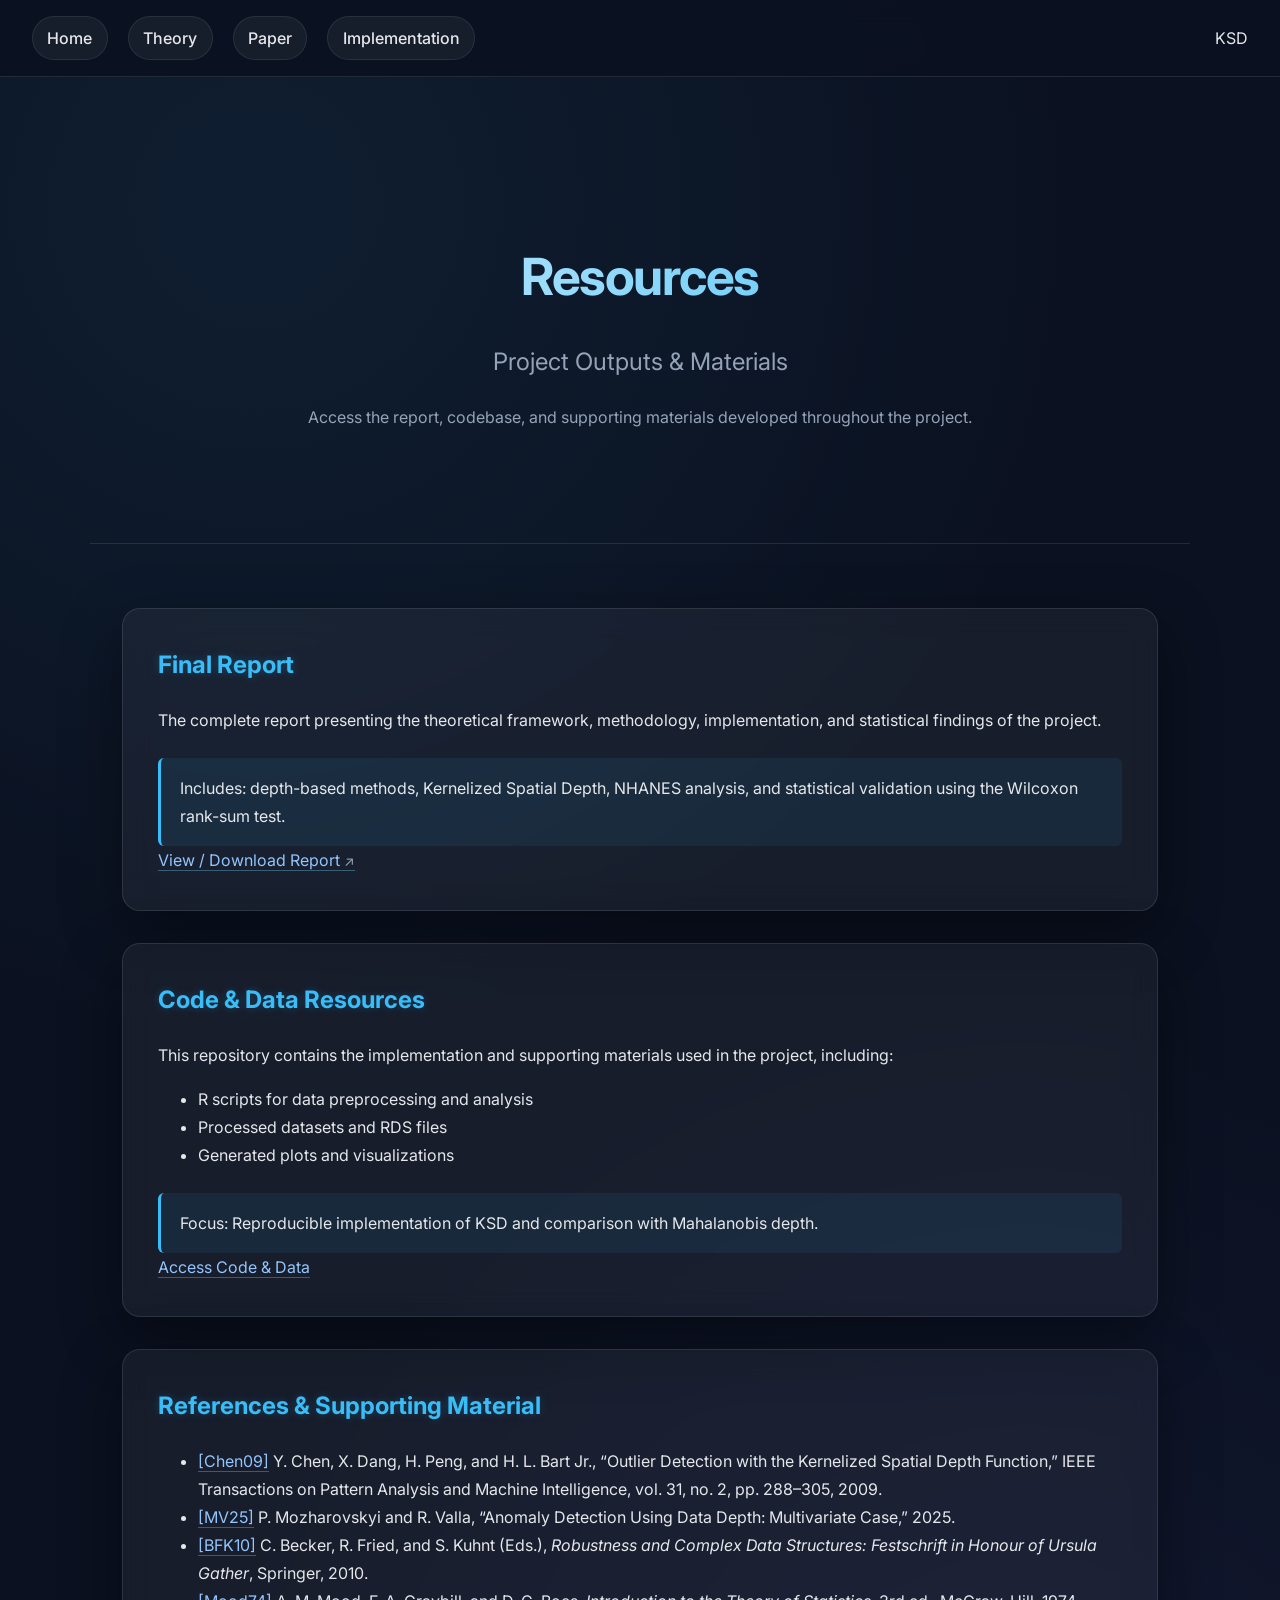
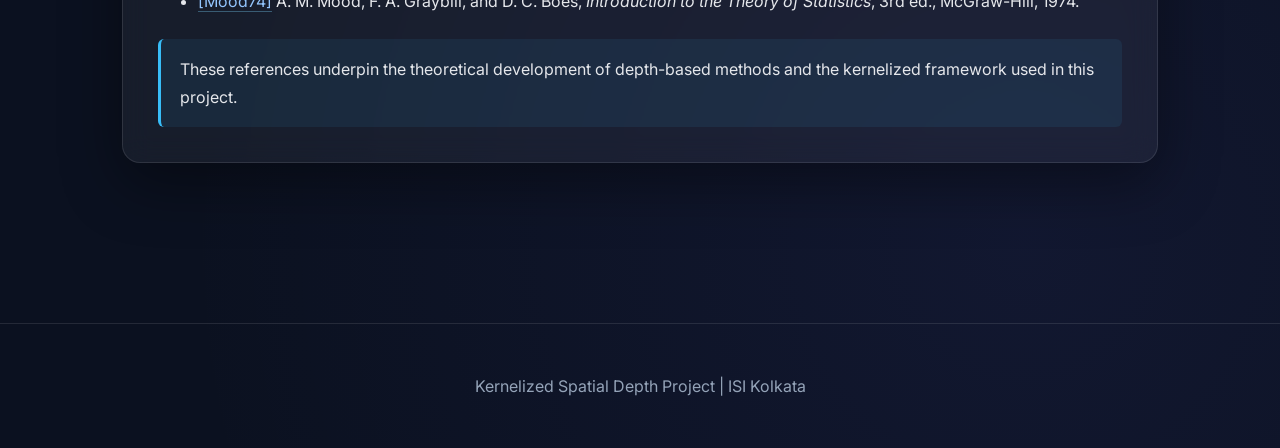
<file: resources.html>
<!DOCTYPE html>
<html lang="en">
<head>
<meta charset="UTF-8">
<meta name="viewport" content="width=device-width, initial-scale=1.0">

<title>Resources | KSD Project</title>

<link rel="stylesheet" href="css/style.css">

</head>

<body>

<nav>
  <div class="links">
    <a href="index.html">Home</a>
    <a href="theory.html">Theory</a>
    <a href="paper.html">Paper</a>
    <a href="implementation.html">Implementation</a>
    
  </div>

  <div class="logo">KSD</div>
</nav>

<!-- HERO -->
<section class="hero">
  <h1>Resources</h1>
  <h2>Project Outputs & Materials</h2>
  <p>
    Access the report, codebase, and supporting materials
    developed throughout the project.
  </p>
</section>

<section>

<!-- REPORT -->
<div class="card">
  <h2>Final Report</h2>

  <p>
    The complete report presenting the theoretical framework, methodology,
    implementation, and statistical findings of the project.
  </p>

  <div class="highlight">
    Includes: depth-based methods, Kernelized Spatial Depth, NHANES analysis,
    and statistical validation using the Wilcoxon rank-sum test.
  </div>

  <a href="assets/pdf/SM4_KSD_Project.pdf" class="pdf-link" target="_blank">
    View / Download Report
  </a>
</div>


<!-- CODE & DATA -->
<div class="card">
  <h2>Code & Data Resources</h2>

  <p>
    This repository contains the implementation and supporting materials
    used in the project, including:
  </p>

  <ul>
    <li>R scripts for data preprocessing and analysis</li>
    <li>Processed datasets and RDS files</li>
    <li>Generated plots and visualizations</li>
  </ul>

  <div class="highlight">
    Focus: Reproducible implementation of KSD and comparison with Mahalanobis depth.
  </div>

  <a href="https://github.com/StatShaan27/sm4proj/tree/main/Rcodes" target="_blank">
    Access Code & Data
  </a>
</div>
  <div class="card">
  <h2>References & Supporting Material</h2>

  <ul>
    <li>
      <a href="assets/pdf/outlierdetectksd.pdf" target="_blank">[Chen09]</a>
      Y. Chen, X. Dang, H. Peng, and H. L. Bart Jr.,
      “Outlier Detection with the Kernelized Spatial Depth Function,”
      IEEE Transactions on Pattern Analysis and Machine Intelligence,
      vol. 31, no. 2, pp. 288–305, 2009.
    </li>

    <li>
      <a href="assets/pdf/anomaly.pdf" target="_blank">[MV25]</a>
      P. Mozharovskyi and R. Valla,
      “Anomaly Detection Using Data Depth: Multivariate Case,” 2025.
    </li>

    <li>
      <a href="assets/pdf/median%20(stat4).pdf" target="_blank">[BFK10]</a>
      C. Becker, R. Fried, and S. Kuhnt (Eds.),
      <em>Robustness and Complex Data Structures: Festschrift in Honour of Ursula Gather</em>,
      Springer, 2010.
    </li>

    <li>
      <a href="assets/pdf/mood.pdf" target="_blank">[Mood74]</a>
      A. M. Mood, F. A. Graybill, and D. C. Boes,
      <em>Introduction to the Theory of Statistics</em>, 3rd ed.,
      McGraw-Hill, 1974.
    </li>
  </ul>

  <div class="highlight">
    These references underpin the theoretical development of depth-based
    methods and the kernelized framework used in this project.
  </div>
</div>

</section>

<footer>
  <p>Kernelized Spatial Depth Project | ISI Kolkata</p>
</footer>

</body>
</html>
</file>
<file: css/style.css>
/* IMPORT FONT */
@import url("https://fonts.googleapis.com/css2?family=Inter:wght@400;500;600;700&display=swap");

/* ROOT */
:root {
  --bg-dark: #0b1120;
  --bg-card: rgba(255, 255, 255, 0.05);
  --text-main: #e5e7eb;
  --text-muted: #94a3b8;
  --accent: #38bdf8;
  --accent-soft: #7dd3fc;
  --border: rgba(255, 255, 255, 0.1);
}

/* RESET */
* {
  box-sizing: border-box;
}

body {
  margin: 0;
  font-family: "Inter", sans-serif;

  /* 🔥 layered gradient background */
  background:
    radial-gradient(circle at 20% 10%, rgba(56, 189, 248, 0.08), transparent 40%),
    radial-gradient(circle at 80% 90%, rgba(99, 102, 241, 0.08), transparent 40%),
    var(--bg-dark);

  color: var(--text-main);
  line-height: 1.75;
}

/* NAV */
nav {
  position: sticky;
  top: 0;
  backdrop-filter: blur(12px);
  background: rgba(11, 17, 32, 0.8);
  border-bottom: 1px solid var(--border);
  padding: 1rem 2rem;
  z-index: 20;

  display: flex;
  justify-content: space-between;
  align-items: center;
}

nav .links a {
  display: inline-block;
  margin-right: 1rem;
  padding: 0.45rem 0.9rem;

  border-radius: 999px;
  background: rgba(255, 255, 255, 0.05);
  border: 1px solid rgba(255, 255, 255, 0.08);

  color: var(--text-main);
  text-decoration: none;
  font-weight: 500;

  transition: all 0.25s ease;
}

nav .links a:hover {
  background: rgba(56, 189, 248, 0.15);
  border-color: rgba(56, 189, 248, 0.4);
  color: var(--accent);
  transform: translateY(-1px);
}

/* HERO */
.hero {
  padding: 7rem 2rem 6rem;
  text-align: center;
  border-bottom: 1px solid var(--border);
}

.hero h1 {
  font-size: 3.2rem;
  margin-bottom: 0.5rem;
  letter-spacing: -0.03em;

  /* 🔥 gradient text */
  background: linear-gradient(90deg, #e0f2fe, #38bdf8);
  -webkit-background-clip: text;
  -webkit-text-fill-color: transparent;
}

.hero h2 {
  font-weight: 400;
  color: var(--text-muted);
}

.hero p {
  margin-top: 1rem;
  color: var(--text-muted);
}

/* MAIN */
section {
  max-width: 1100px;
  margin: auto;
  padding: 4rem 2rem;
}

/* CARDS */
.card {
  background: var(--bg-card);
  border: 1px solid var(--border);
  border-radius: 18px;
  padding: 2.2rem;
  margin-bottom: 2rem;

  backdrop-filter: blur(14px);

  /* 🔥 deeper shadow */
  box-shadow: 0 20px 60px rgba(0, 0, 0, 0.4);

  transition: all 0.3s ease;
}

.card:hover {
  transform: translateY(-6px) scale(1.01);
  box-shadow: 0 30px 80px rgba(0, 0, 0, 0.6);
}

.card h2 {
  margin-top: 0;
  color: var(--accent);

  /* subtle glow */
  text-shadow: 0 0 10px rgba(56, 189, 248, 0.25);
}

.card h3 {
  margin-top: 1.5rem;
}

/* TEAM GRID */
.cards {
  display: grid;
  grid-template-columns: repeat(auto-fit, minmax(250px, 1fr));
  gap: 1.5rem;
}

/* 🔥 FIXED LINKS (NO MORE UGLY BLUE) */
a {
  color: var(--accent-soft);
  text-decoration: none;
  border-bottom: 1px solid rgba(125, 211, 252, 0.35);
  transition: all 0.2s ease;
}

a:hover {
  color: var(--accent);
  border-bottom-color: var(--accent);
}

/* inside cards → even better contrast */
.card a {
  color: #93c5fd;
}

.card a:hover {
  color: #60a5fa;
}

/* PIPELINE */
.flow {
  display: flex;
  flex-wrap: wrap;
  gap: 10px;
  justify-content: center;
  font-size: 18px;
  color: var(--text-muted);
}

/* SMALL ELEMENTS */
.arrow {
  color: var(--accent);
}

.pipeline-desc {
  margin-top: 1rem;
  color: var(--text-muted);
  font-size: 0.95rem;
}
.pdf-link::after {
  content: " ↗";
  font-size: 0.85em;
  color: var(--text-muted);
}
.highlight {
  margin-top: 1.5rem;
  padding: 1rem 1.2rem;
  background: rgba(56, 189, 248, 0.08);
  border-left: 3px solid var(--accent);
  border-radius: 6px;
}

/* FOOTER */
footer {
  margin-top: 4rem;
  padding: 2rem;
  border-top: 1px solid var(--border);
  text-align: center;
  color: var(--text-muted);
}
</file>
